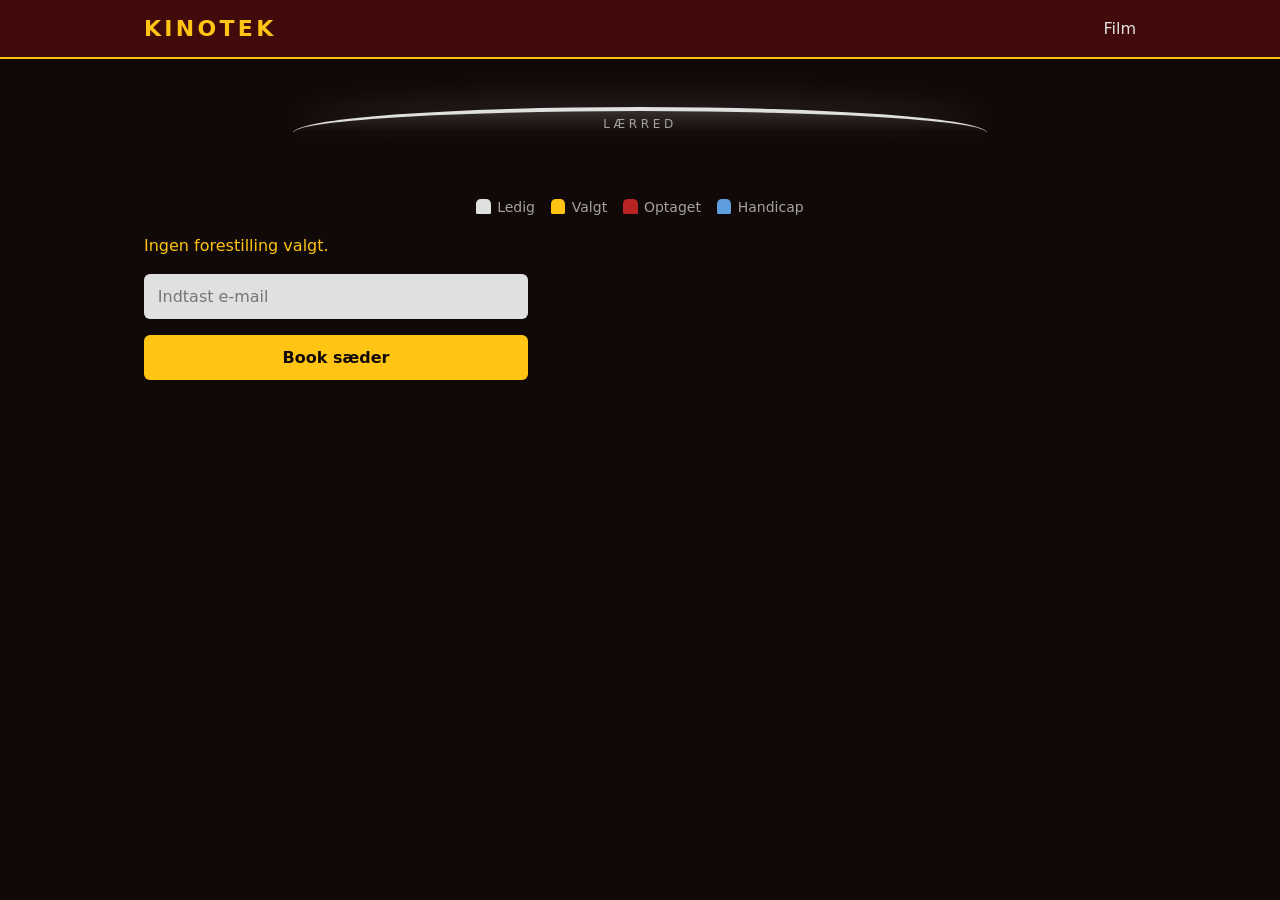
<file: src/main/resources/pages/booking.html>
<!DOCTYPE html>
<html lang="da">
<head>
    <meta charset="UTF-8">
    <title>Vælg sæder – Kinotek</title>
    <link rel="stylesheet" href="../css/stylesheet.css">
    <link rel="stylesheet" href="../css/components/seats.css">
</head>
<body>
<main>
    <h1 id="movie-title"></h1>
    <div class="screen">Lærred</div> <!--- stjålet lærred grafik for sjov -> kan slettes --->

    <form id="seat-form">
        <div id="seat-map"></div>

        <ul class="seat-legend" aria-label="Forklaring">
            <li data-state="free">Ledig</li>
            <li data-state="selected">Valgt</li>
            <li data-state="booked">Optaget</li>
            <li data-state="access">Handicap</li>
        </ul>

        <output for="seat-form" id="selection-summary">Ingen sæder valgt</output>

        <input type="email" name="email" placeholder="Indtast e-mail" id="inputEmail" required>
        <button type="submit">Book sæder</button>
    </form>
</main>
<script type="module" src="../js/booking.js"></script>
</body>
</html>
</file>
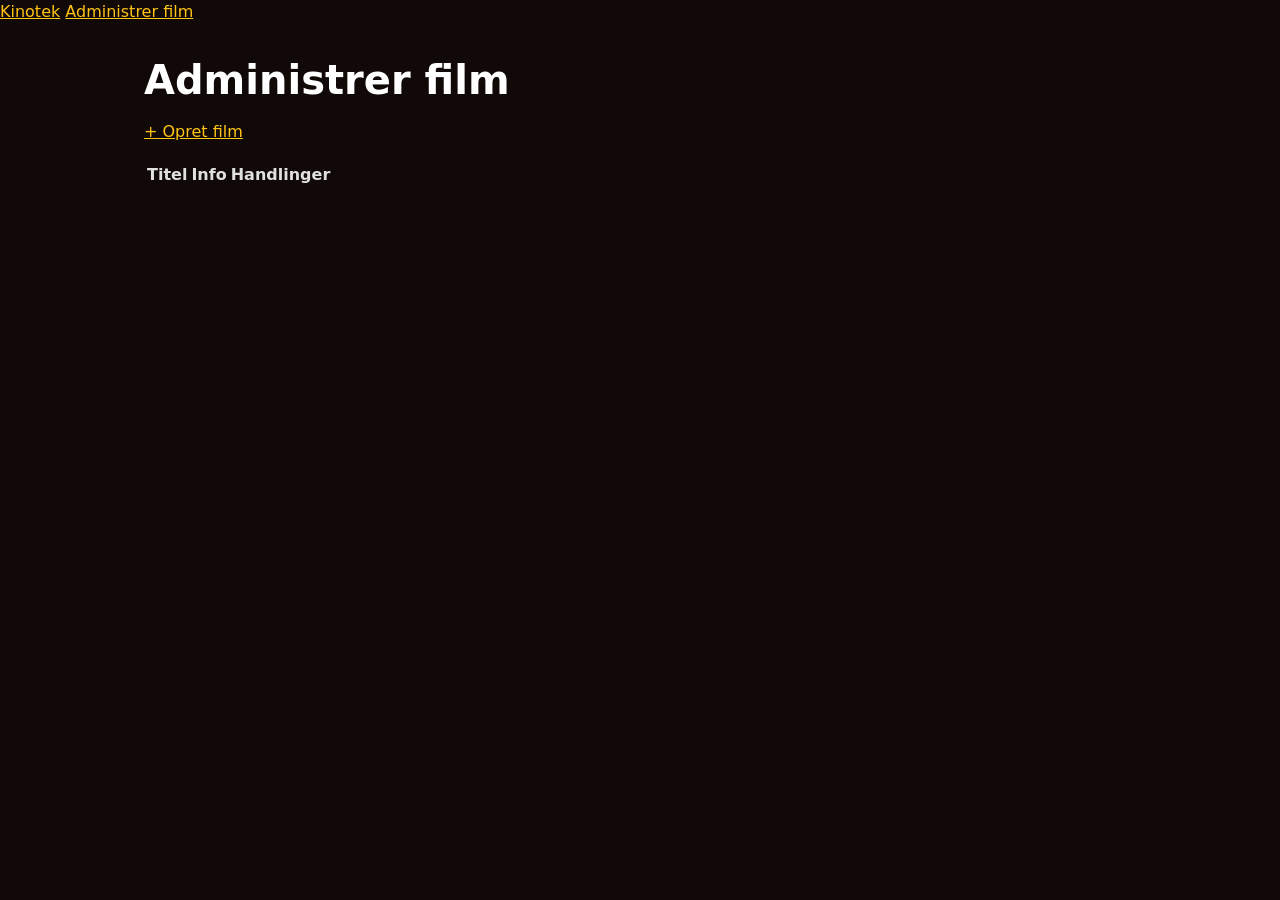
<file: src/main/resources/static/pages/movie-admin.html>
<!DOCTYPE html>
<html lang="da">
<head>
    <meta charset="UTF-8">
    <meta name="viewport" content="width=device-width, initial-scale=1">
    <title>Administrer film – Kinotek</title>
    <link rel="stylesheet" href="../css/stylesheet.css">
</head>
<body>
<header>
    <nav aria-label="Hovednavigation">
        <a class="logo" href="../index.html">Kinotek</a>
        <a href="movie-admin.html" aria-current="page">Administrer film</a>
    </nav>
</header>
<main>
    <h1>Administrer film</h1>
    <p><a href="movie-form.html">+ Opret film</a></p>
    <table class="movie-table">
        <thead>
        <tr>
            <th scope="col">Titel</th>
            <th scope="col">Info</th>
            <th scope="col"><span class="visually-hidden">Handlinger</span></th>
        </tr>
        </thead>
        <tbody id="movie-rows"></tbody>
    </table>
    <p id="status" role="status"></p>
</main>
<script type="module" src="../js/movieAdmin.js"></script>
</body>
</html>
</file>
<file: src/main/resources/css/stylesheet.css>
/* ------ TOKENS ------- */

:root {
    --rich-black: rgb(17, 9, 7);
    --surface: hsl(0, 25%, 11%);
    --bordeaux: hsl(0, 71%, 15%);
    --crimson: hsl(0, 68%, 43%);
    --yellow: hsl(45, 100%, 54%);
    --white: hsl(0, 0%, 100%);
    --off-white: hsl(0, 0%, 88%);
    --muted: hsl(0, 0%, 64%);

    --font-family: "Inter", system-ui, sans-serif;
    --font-size-large: 22px;
    --font-size-medium: 17px;
    --font-size-small: 14px;
    --font-size-extra-small: 12px;

    --radius: 6px;
    --page-width: 64rem;

}
/* ------ RESET ------ */

* { margin: 0; }
*, *::before, *::after {box-sizing: border-box;}

html{ font-family: var(--font-family);}

body {
    min-height: 100vh;
    background: var(--rich-black);
    color: var(--off-white);
    line-height: 1.5;
    -webkit-font-smoothing: antialiased;
}

/* ------ LAYOUT ------ */
main {
    max-width: var(--page-width);
    margin: 0 auto;
    padding: 2rem 1rem;
}

/* spacing mellem forældre og børn */
main > * + * { margin-top: 1rem; }
main > article > * + * { margin-top: .5rem; }

/* ------- TEXT -------- */

h1, h2, h3, h4, h5, h6 {
    color: var(--white);
    text-wrap: balance;
    line-height: 1.2;

}

h1 { font-size: clamp(1.75rem, 4vw, 2.5rem); }
h2 { font-size: var(--font-size-large); }


a { color: var(--yellow); }
a:hover { color: var(--white); }


#movie-meta, [role="status"] { color: var(--muted); }

span, p {
    text-wrap: wrap;
    color: var(--off-white);
}

/* ------ HEADER / NAV (bor i js/components/nav.js) ------ */
.site-header {
    position: sticky;
    top: 0;
    z-index: 10;
    background: var(--bordeaux);
    border-bottom: 2px solid var(--yellow);
}

.site-header nav {
    max-width: var(--page-width);
    margin: 0 auto;
    padding: .75rem 1rem;
    display: flex;
    justify-content: space-between;
    align-items: center;
}

.site-header ul {
    display: flex;
    gap: 1.5rem;
    list-style: none;
    padding: 0;
}

.site-header a {
    color: var(--off-white);
    text-decoration: none;
    transition: color .2s ease;
}

.site-header a:hover,
.site-header a[aria-current="page"] { color: var(--yellow); }

.site-header .logo {
    color: var(--yellow);
    font-size: var(--font-size-large);
    font-weight: 800;
    letter-spacing: .15em;
    text-transform: uppercase;
}

/* ----- INTERAKTIVE ELEMENTER ------ */

/* ------ FORMS ------ */
input, button, textarea, select {
    font: inherit;
    padding: .6rem .8rem;
    border: 1px solid transparent;
    border-radius: var(--radius);
    background: var(--off-white);
    color: var(--rich-black);
}

input:focus-visible, button:focus-visible,
textarea:focus-visible, select:focus-visible {
    outline: 2px solid var(--yellow);
    outline-offset: 2px;
}

button {
    background: var(--yellow);
    font-weight: 600;
    cursor: pointer;
    transition: background .2s ease;
}

button:hover:not(:disabled) { background: var(--white); }
button:disabled { opacity: .4; cursor: not-allowed; }

label { display: block; }

#formMovie {
    display: grid;
    gap: .5rem;
    max-width: 32rem;
}

#formMovie label { margin-top: .75rem; }

output { display: block; color: var(--yellow); }


/* -- MOVIE --- */
.movie-list {
    list-style: none;
    padding: 0;
    display: grid;
    gap: 1.25rem;
    grid-template-columns: repeat(auto-fill, minmax(12rem, 1fr));
}

.movie-list article {
    height: 100%;
    overflow: hidden;
    background: var(--surface);
    border: 1px solid transparent;
    border-radius: var(--radius);
    transition: border-color .2s ease;
}

.movie-list article:hover { border-color: var(--yellow); }

.movie-list a { display: block; color: var(--white); text-decoration: none; }

.movie-list img {
    display: block;
    width: 100%;
    aspect-ratio: 2 / 3;
    object-fit: cover;
}

.movie-list h2 { padding: .75rem .75rem 0; font-size: var(--font-size-medium); }

.movie-list article > p {
    padding: .25rem .75rem .75rem;
    font-size: var(--font-size-small);
    color: var(--muted);
}

.movie-poster { max-width: 250px; height: auto;
}
</file>
<file: src/main/resources/css/components/seats.css>
:root {
    --seat-free: var(--off-white);
    --seat-hover: hsl(45, 100%, 82%);
    --seat-selected: var(--yellow);
    --seat-booked: var(--crimson);
    --seat-accessible: hsl(210, 65%, 62%);
}

/* ------ SCREEN ------ */
.screen {
    width: 70%;
    margin: 1rem auto 2.5rem;
    padding-top: .25rem;
    text-align: center;
    font-size: var(--font-size-extra-small);
    letter-spacing: .3em;
    text-transform: uppercase;
    color: var(--muted);
    border-top: 4px solid var(--off-white);
    border-radius: 50% 50% 0 0 / 100% 100% 0 0;
    background: linear-gradient(to bottom, rgb(255 255 255 / .15), transparent);
    box-shadow: 0 -10px 30px rgb(255 255 255 / .1);
}

/* ------ SEAT MAP ------ */
#seat-form { display: grid; gap: 1rem; }

#seat-map { overflow-x: auto; padding-bottom: .5rem; }

#seat-map fieldset {
    display: flex;
    gap: 6px;
    width: max-content;
    margin: 0 auto 6px;
    padding: 0;
    border: 0;
}

/* ------ SEAT ------ */
.seat { position: relative; }

.seat input {
    position: absolute;
    inset: 0;
    width: 100%;
    height: 100%;
    margin: 0;
    padding: 0;
    opacity: 0;
    cursor: pointer;
}

.seat label {
    position: relative;
    display: grid;
    place-items: center;
    width: 1.9rem;
    height: 2rem;
    background: var(--seat-free);
    color: var(--rich-black);
    font-size: .65rem;
    font-weight: 600;
    border-radius: .7rem .7rem .3rem .3rem;       /* backrest */
    box-shadow: inset 0 -.45rem 0 rgb(0 0 0 / .18); /* cushion */
    user-select: none;
    transition: background .15s ease;
}

/* armrests */
.seat label::before,
.seat label::after {
    content: "";
    position: absolute;
    bottom: .1rem;
    width: .2rem;
    height: .9rem;
    border-radius: .1rem;
    background: inherit;
    filter: brightness(.75);
}
.seat label::before { left: -.2rem; }
.seat label::after  { right: -.2rem; }

/* ------ STATES ------ */
.seat input[data-accessible="true"] + label { background: var(--seat-accessible); }

.seat input:hover:not(:disabled) + label { background: var(--seat-hover); }
.seat input:checked + label { background: var(--seat-selected); }

.seat input:disabled { cursor: not-allowed; }
.seat input:disabled + label {
    background: var(--seat-booked);
    color: rgb(255 255 255 / .6);
}

.seat input:focus-visible + label { outline: 2px solid var(--white); outline-offset: 3px; }

/* ------ LEGEND (colour key) ------ */
.seat-legend {
    display: flex;
    flex-wrap: wrap;
    justify-content: center;
    gap: 1rem;
    padding: 0;
    list-style: none;
    font-size: var(--font-size-small);
    color: var(--muted);
}

.seat-legend li::before {
    content: "";
    display: inline-block;
    width: .9rem;
    height: .9rem;
    margin-right: .4rem;
    vertical-align: -.1rem;
    border-radius: .3rem .3rem .1rem .1rem;
    background: var(--swatch);
}

.seat-legend [data-state="free"]     { --swatch: var(--seat-free); }
.seat-legend [data-state="selected"] { --swatch: var(--seat-selected); }
.seat-legend [data-state="booked"]   { --swatch: var(--seat-booked); }
.seat-legend [data-state="access"]   { --swatch: var(--seat-accessible); }

/* ------ BOOKING FORM CONTROLS ------ */
#seat-form > input,
#seat-form > button { justify-self: start; width: min(100%, 24rem); }
</file>
<file: src/main/resources/static/css/stylesheet.css>
/* ------ TOKENS ------- */

:root {
    --rich-black: rgb(17, 9, 7);
    --surface: hsl(0, 25%, 11%);
    --bordeaux: hsl(0, 71%, 15%);
    --crimson: hsl(0, 68%, 43%);
    --yellow: hsl(45, 100%, 54%);
    --white: hsl(0, 0%, 100%);
    --off-white: hsl(0, 0%, 88%);
    --muted: hsl(0, 0%, 64%);

    --font-family: "Inter", system-ui, sans-serif;
    --font-size-large: 22px;
    --font-size-medium: 17px;
    --font-size-small: 14px;
    --font-size-extra-small: 12px;

    --radius: 6px;
    --page-width: 64rem;

}
/* ------ RESET ------ */

* { margin: 0; }
*, *::before, *::after {box-sizing: border-box;}

html{ font-family: var(--font-family);}

body {
    min-height: 100vh;
    background: var(--rich-black);
    color: var(--off-white);
    line-height: 1.5;
    -webkit-font-smoothing: antialiased;
}

/* ------ LAYOUT ------ */
main {
    max-width: var(--page-width);
    margin: 0 auto;
    padding: 2rem 1rem;
}

/* spacing mellem forældre og børn */
main > * + * { margin-top: 1rem; }
main > article > * + * { margin-top: .5rem; }

/* ------- TEXT -------- */

h1, h2, h3, h4, h5, h6 {
    color: var(--white);
    text-wrap: balance;
    line-height: 1.2;

}

h1 { font-size: clamp(1.75rem, 4vw, 2.5rem); }
h2 { font-size: var(--font-size-large); }


a { color: var(--yellow); }
a:hover { color: var(--white); }


#movie-meta, [role="status"] { color: var(--muted); }

span, p {
    text-wrap: wrap;
    color: var(--off-white);
}

/* ------ HEADER / NAV (bor i js/components/nav.js) ------ */
.site-header {
    position: sticky;
    top: 0;
    z-index: 10;
    background: var(--bordeaux);
    border-bottom: 2px solid var(--yellow);
}

.site-header nav {
    max-width: var(--page-width);
    margin: 0 auto;
    padding: .75rem 1rem;
    display: flex;
    justify-content: space-between;
    align-items: center;
}

.site-header ul {
    display: flex;
    gap: 1.5rem;
    list-style: none;
    padding: 0;
}

.site-header a {
    color: var(--off-white);
    text-decoration: none;
    transition: color .2s ease;
}

.site-header a:hover,
.site-header a[aria-current="page"] { color: var(--yellow); }

.site-header .logo {
    color: var(--yellow);
    font-size: var(--font-size-large);
    font-weight: 800;
    letter-spacing: .15em;
    text-transform: uppercase;
}

/* ----- INTERAKTIVE ELEMENTER ------ */

/* ------ FORMS ------ */
input, button, textarea, select {
    font: inherit;
    padding: .6rem .8rem;
    border: 1px solid transparent;
    border-radius: var(--radius);
    background: var(--off-white);
    color: var(--rich-black);
}

input:focus-visible, button:focus-visible,
textarea:focus-visible, select:focus-visible {
    outline: 2px solid var(--yellow);
    outline-offset: 2px;
}

button {
    background: var(--yellow);
    font-weight: 600;
    cursor: pointer;
    transition: background .2s ease;
}

button:hover:not(:disabled) { background: var(--white); }
button:disabled { opacity: .4; cursor: not-allowed; }

label { display: block; }

#formMovie {
    display: grid;
    gap: .5rem;
    max-width: 32rem;
}

#formMovie label { margin-top: .75rem; }

output { display: block; color: var(--yellow); }


/* -- MOVIE --- */
.movie-list {
    list-style: none;
    padding: 0;
    display: grid;
    gap: 1.25rem;
    grid-template-columns: repeat(auto-fill, minmax(12rem, 1fr));
}

.movie-list article {
    height: 100%;
    overflow: hidden;
    background: var(--surface);
    border: 1px solid transparent;
    border-radius: var(--radius);
    transition: border-color .2s ease;
}

.movie-list article:hover { border-color: var(--yellow); }

.movie-list a { display: block; color: var(--white); text-decoration: none; }

.movie-list img {
    display: block;
    width: 100%;
    aspect-ratio: 2 / 3;
    object-fit: cover;
}

.movie-list h2 { padding: .75rem .75rem 0; font-size: var(--font-size-medium); }

.movie-list article > p {
    padding: .25rem .75rem .75rem;
    font-size: var(--font-size-small);
    color: var(--muted);
}

.movie-poster { max-width: 250px; height: auto;
}
</file>
